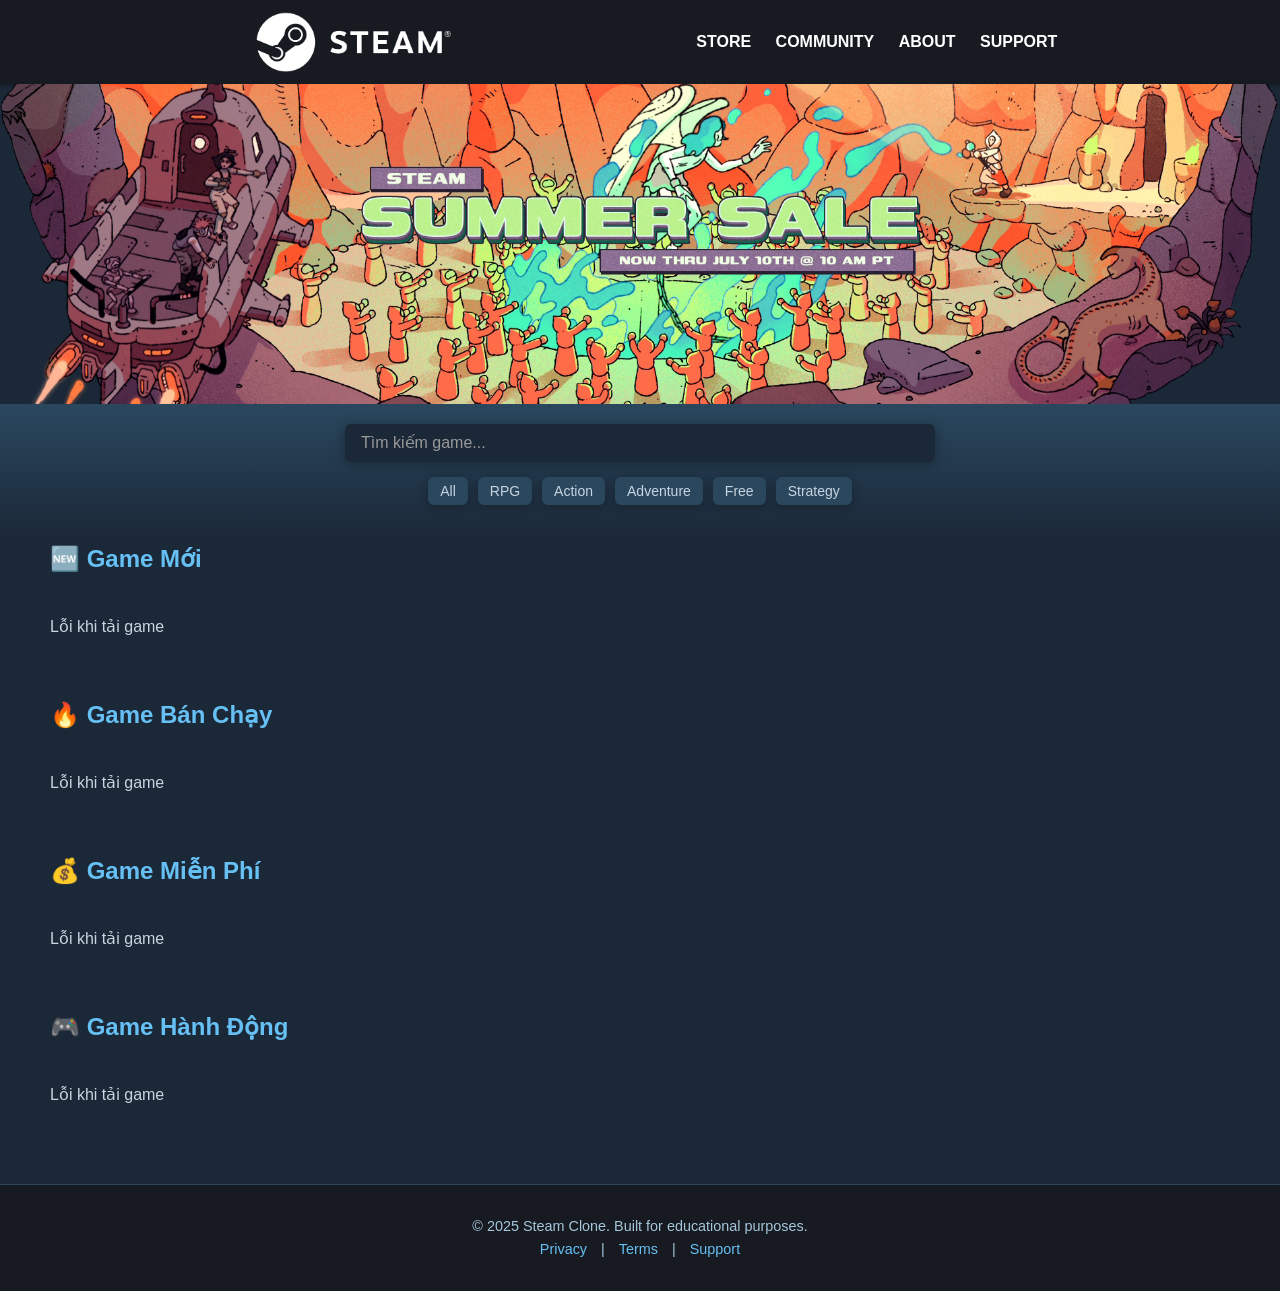
<file: index.html>
<!DOCTYPE html>
<html lang="vi">

<head>
    <meta charset="UTF-8" />
    <meta name="viewport" content="width=device-width, initial-scale=1.0" />
    <title>Steam Game Shop</title>
    <link rel="stylesheet" href="css/base.css" />
    <link rel="stylesheet" href="css/main.css" />
</head>

<body>
    <!-- ========== Header Navigation ========== -->
    <header class="main-header">
        <div class="logo">
            <img src="header_logo.png" alt="Steam Logo">
        </div>
        <nav class="main-nav">
            <a href="main.html">STORE</a>
            <a href="#">COMMUNITY</a>
            <a href="#">ABOUT</a>
            <a href="#">SUPPORT</a>
        </nav>
    </header>

    <!-- ========== Main Content ========== -->
    <main>
        <!-- ========== Banner Section ========== -->
        <div class="banner">
            <video class="banner-video" autoplay muted loop playsinline>
                <source src="webm_page_bg_english.webm" type="video/webm" />
            </video>
        </div>

        <!-- ========== Search & Filter Tags ========== -->
        <div class="search-wrapper">
            <input type="text" id="searchInput" placeholder="Tìm kiếm game..." />
            <div class="tag-bar">
                <button onclick="resetToDefault()">All</button>
                <button onclick="filterByGenre('RPG')">RPG</button>
                <button onclick="filterByGenre('Action')">Action</button>
                <button onclick="filterByGenre('Adventure')">Adventure</button>
                <button onclick="filterByGenre('Free')">Free</button>
                <button onclick="filterByGenre('Strategy')">Strategy</button>
            </div>
            <div id="searchResults" class="search-results"></div>
        </div>

        <!-- ========== Game Sections ========== -->
        <div class="container">
            <section class="game-section">
                <h2>🆕 Game Mới</h2>
                <div class="gallery" id="newReleases"></div>
            </section>
            <section class="game-section">
                <h2>🔥 Game Bán Chạy</h2>
                <div class="gallery" id="topSellers"></div>
            </section>
            <section class="game-section">
                <h2>💰 Game Miễn Phí</h2>
                <div class="gallery" id="freeGames"></div>
            </section>
            <section class="game-section">
                <h2>🎮 Game Hành Động</h2>
                <div class="gallery" id="actionGames"></div>
            </section>
        </div>
    </main>

    <!-- ========== Footer Section ========== -->
    <footer>
        <p>&copy; 2025 Steam Clone. Built for educational purposes.</p>
        <p>
            <a href="#">Privacy</a> |
            <a href="#">Terms</a> |
            <a href="#">Support</a>
        </p>
    </footer>

    <script src="js/main.js"></script>
</body>

</html>
</file>
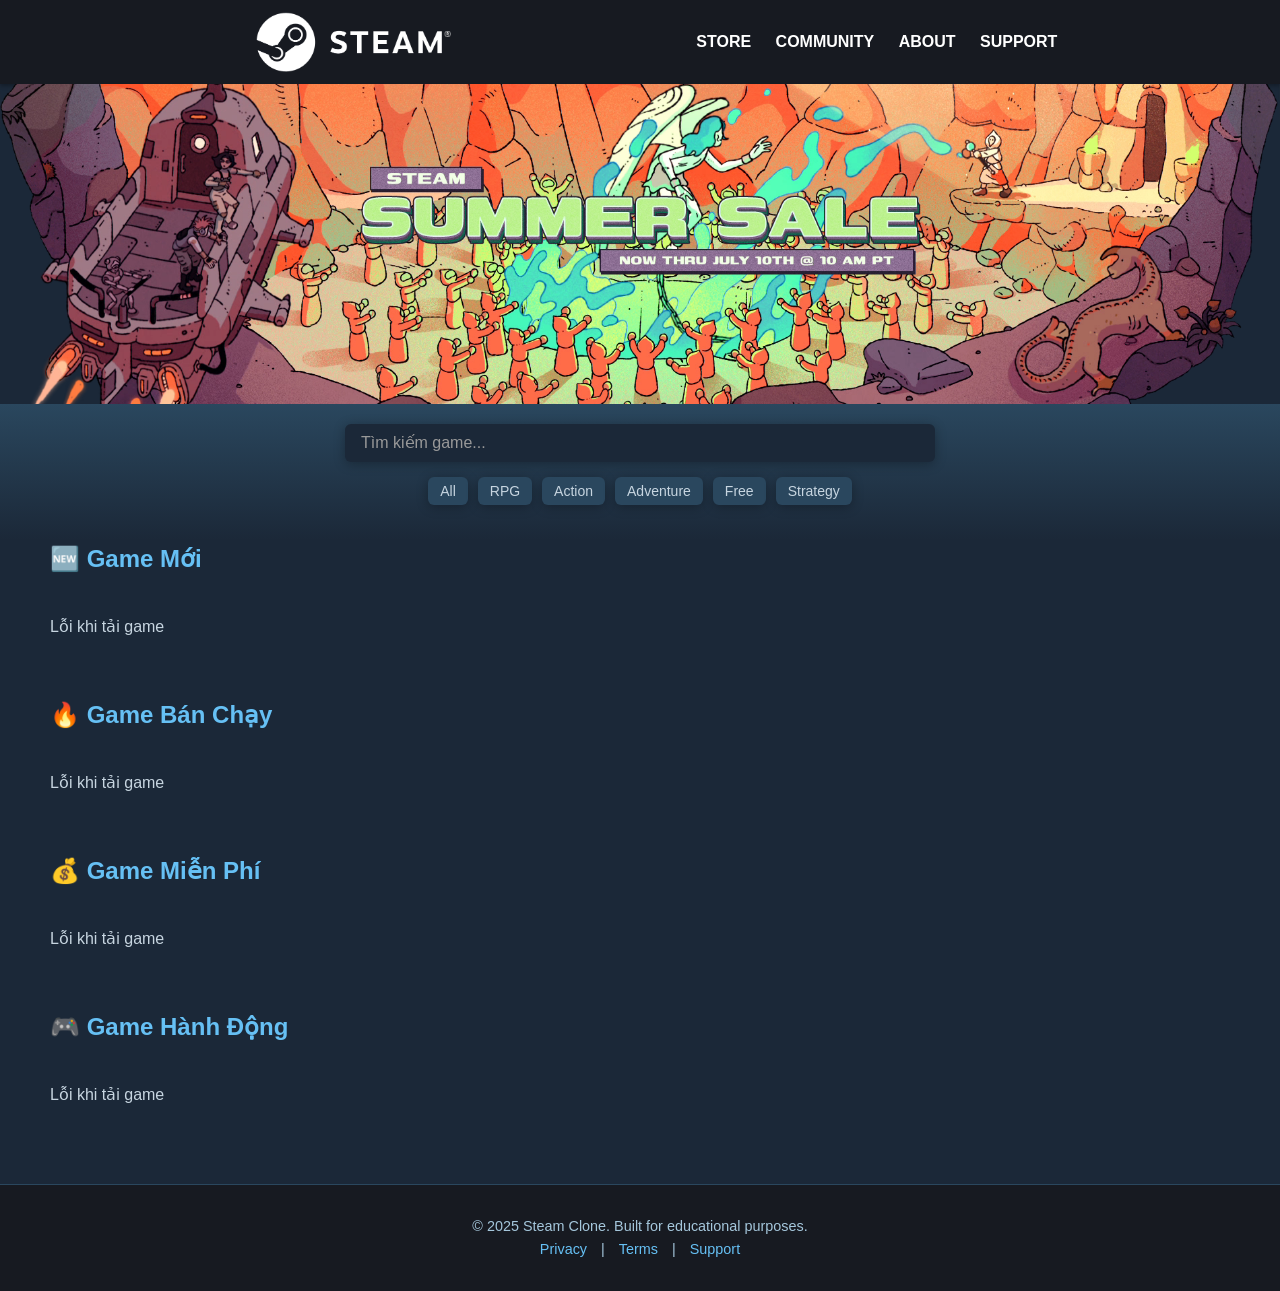
<file: detail.html>
<!DOCTYPE html>
<html lang="vi">

<head>
  <meta charset="UTF-8" />
  <meta name="viewport" content="width=device-width, initial-scale=1.0" />
  <title>Steam Game Detail</title>
  <link rel="stylesheet" href="css/base.css" />
  <link rel="stylesheet" href="css/detail.css" />
</head>

<body>
  <!-- ========== Header Navigation ========== -->
  <header class="main-header">
    <div class="logo">
      <img src="header_logo.png" alt="Steam Logo">
    </div>
    <nav class="main-nav">
      <a href="main.html">STORE</a>
      <a href="#">COMMUNITY</a>
      <a href="#">ABOUT</a>
      <a href="#">SUPPORT</a>
    </nav>
  </header>

  <!-- ========== Main Content ========== -->
  <main class="container">
    <!-- ========== Back Button ========== -->
    <button class="back-button" onclick="window.history.back()">← Quay lại cửa hàng</button>

    <!-- ========== Game Detail ========== -->
    <section id="gameDetail" class="game-detail">
      <h1 class="game-title">Đang tải...</h1>
      <img class="game-image" src="" alt="Ảnh game" />
      <p><strong>Giá:</strong> <span class="game-price"></span></p>
      <p><strong>Phát hành bởi:</strong> <span class="game-publisher"></span></p>
      <p><strong>Giới thiệu:</strong> <span class="game-description"></span></p>
    </section>
  </main>

  <!-- ========== Footer Section ========== -->
  <footer>
    <p>&copy; 2025 Steam Clone. Built for educational purposes.</p>
    <p>
      <a href="#">Privacy</a> |
      <a href="#">Terms</a> |
      <a href="#">Support</a>
    </p>
  </footer>

  <script src="js/detail.js"></script>
</body>

</html>
</file>
<file: css/base.css>
/* ========== CSS Reset ========== */
* {
  box-sizing: border-box;
  margin: 0;
  padding: 0;
}

img {
  display: block;
  max-width: 100%;
}

input,
button,
textarea {
  font-family: inherit;
}

/* ========== Base Layout ========== */
html,
body {
  font-family: 'Segoe UI', Tahoma, Geneva, Verdana, sans-serif;
  font-size: 16px;
  line-height: 1.6;
  background-color: #1b2838;
  color: #c7d5e0;
}

/* ========== Typography ========== */
h1,
h2,
h3,
h4,
h5 {
  color: #66c0f4;
  font-weight: 600;
}

/* ========== Link Styles ========== */
a {
  color: inherit;
  text-decoration: none;
}

a:hover {
  text-decoration: underline;
}

/* ========== Main Header ========== */
.main-header {
  background-color: #171a21;
  display: flex;
  justify-content: space-evenly;
  align-items: center;
  padding: 12px 30px;
  box-shadow: 0 2px 4px rgba(0, 0, 0, 0.3);
  z-index: 999;
}

/* ========== Logo ========== */
.logo {
  display: flex;
  align-items: center;
  height: 60px;
}

.logo img {
  height: 100%;
  width: auto;
  object-fit: contain;
}

/* ========== Navigation ========== */
.main-nav a {
  margin-left: 20px;
  color: white;
  text-decoration: none;
  font-weight: bold;
  transition: color 0.3s;
}

.main-nav a:hover {
  color: #66c0f4;
}

/* ========== Footer ========== */
footer {
  margin-top: 60px;
  padding: 30px;
  background-color: #171a21;
  color: #a5c7dc;
  text-align: center;
  font-size: 0.9rem;
  border-top: 1px solid #2a475e;
}

footer a {
  color: #66c0f4;
  text-decoration: none;
  margin: 0 10px;
}

footer a:hover {
  text-decoration: underline;
}

/* ========== Responsive ========== */
@media (max-width: 768px) {
  .logo {
    height: 40px;
  }

  .main-nav {
    display: none;
  }

  .main-header {
    flex-direction: column;
    align-items: center;
  }
}
</file>
<file: css/main.css>
/* ========== Banner + Container ========== */
.banner {
    position: relative;
    width: 100vw;
    height: 320px;
    overflow: hidden;
}

.banner-video {
    width: 100%;
    height: 100%;
    object-fit: cover;
    display: block;
}

.container {
    max-width: 1400px;
    margin: auto;
    padding: 0 50px;
}

.container h2 {
    margin-bottom: 20px;
}

section {
    margin-bottom: 40px;
}

/* ========== Search Box + Tag Bar ========== */
.search-wrapper {
    display: flex;
    flex-direction: column;
    align-items: center;
    position: relative;
    background: linear-gradient(to bottom, #2a475e, #1b2838);
    padding: 0px 50px;
}

#searchInput {
    width: 50%;
    max-width: 600px;
    padding: 10px 16px;
    font-size: 16px;
    border: none;
    border-radius: 6px;
    background-color: #1b2838;
    color: #ffffff;
    outline: none;
    box-shadow: 0 2px 12px rgba(0, 0, 0, 0.3);
    margin-top: 20px;
}

#searchInput::placeholder {
    color: #999;
}

.tag-bar {
    display: flex;
    flex-wrap: wrap;
    justify-content: center;
    gap: 10px;
    margin: 15px 0;
}

.tag-bar button {
    background-color: #2a475e;
    color: white;
    padding: 6px 12px;
    border-radius: 6px;
    border: none;
    cursor: pointer;
    color: #c7d5e0;
    font-size: 14px;
    transition: background-color 0.2s ease, color 0.2s;
    box-shadow: 0 2px 12px rgba(0, 0, 0, 0.3);
}

.tag-bar button:hover {
    background-color: #66c0f4;
    color: #000;
    box-shadow: 0 0 8px #66c0f4;
}

.tag-bar button:focus {
    background-color: #66c0f4;
    color: #1b2838;
    font-weight: bold;
    outline: none;
}

/* ========== Gallery Layout + Game Cards ========== */
.gallery {
    display: grid;
    grid-template-columns: repeat(auto-fill, minmax(220px, 1fr));
    gap: 16px;
    padding: 16px 0;
}

.search-results {
    width: 100%;
    margin-top: 20px;
}

.game-card {
    background-color: #2a475e;
    border-radius: 6px;
    overflow: hidden;
    width: 100%;
    display: flex;
    flex-direction: column;
    cursor: pointer;
    transition: transform 0.2s ease;
    box-shadow: 0 2px 12px rgba(0, 0, 0, 0.3);
    height: auto;
    max-width: unset;
}

.game-card:hover {
    box-shadow: 0 0 8px #66c0f4;
}

.game-card img {
    width: 100%;
    aspect-ratio: 231 / 87;
    height: 130px;
    object-fit: cover;
    border-radius: 6px;
    transition: transform 0.3s ease;
    box-shadow: 0 2px 12px rgba(0, 0, 0, 0.3);
}

.game-card img:hover {
    transform: scale(1.02);
}

.game-card h3 {
    padding: 8px 12px 4px;
    font-size: 1rem;
    font-weight: bold;
}

.game-card p {
    padding: 0 12px 12px;
    color: #a5c7dc;
    font-size: 0.9rem;
}

/* Responsive */
@media (max-width: 768px) {
    .gallery {
        justify-content: center;
    }
}
</file>
<file: css/detail.css>
/* ========== Container ========== */
.container {
  max-width: 900px;
  margin: 40px auto;
  padding: 20px;
  background-color: #2a475e;
  border-radius: 10px;
  box-shadow: 0 0 20px rgba(0, 0, 0, 0.5);
}

/* ========== Game Title ========== */
h1.game-title {
  font-size: 28px;
  margin-bottom: 10px;
  color: #66c0f4;
}

/* ========== Game Image ========== */
img.game-image {
  width: 100%;
  max-width: 600px;
  border-radius: 8px;
  margin: 20px 0;
  box-shadow: 0 0 10px rgba(0, 0, 0, 0.3);
}

/* ========== Game Description ========== */
.game-description {
  font-size: 16px;
  margin: 15px 0;
  line-height: 1.6;
}

/* ========== Game Price ========== */
.game-price {
  font-size: 18px;
  color: #66c0f4;
  margin-top: 10px;
}

/* ========== Game Publisher ========== */
.game-publisher {
  font-size: 15px;
  color: #ccc;
  margin-bottom: 10px;
}

/* ========== Back Button ========== */
.back-button {
  display: inline-block;
  margin-bottom: 20px;
  padding: 10px 20px;
  background-color: #66c0f4;
  color: #000;
  border-radius: 6px;
  text-decoration: none;
  font-weight: bold;
  transition: background-color 0.2s ease;
}

.back-button:hover {
  background-color: #4aa3db;
}

/* ========== Responsive ========== */
@media (max-width: 768px) {
  .container {
    width: 100%;
    padding: 16px;
    margin: 10px;
  }

  img.game-image {
    width: 100%;
    height: auto;
    margin: 12px 0;
  }

  .game-title {
    font-size: 20px;
    text-align: center;
  }

  .game-description,
  .game-price,
  .game-publisher {
    font-size: 14px;
    line-height: 1.5;
    text-align: justify;
  }

  .back-button {
    width: 100%;
    text-align: center;
    margin-bottom: 20px;
  }
}
</file>
